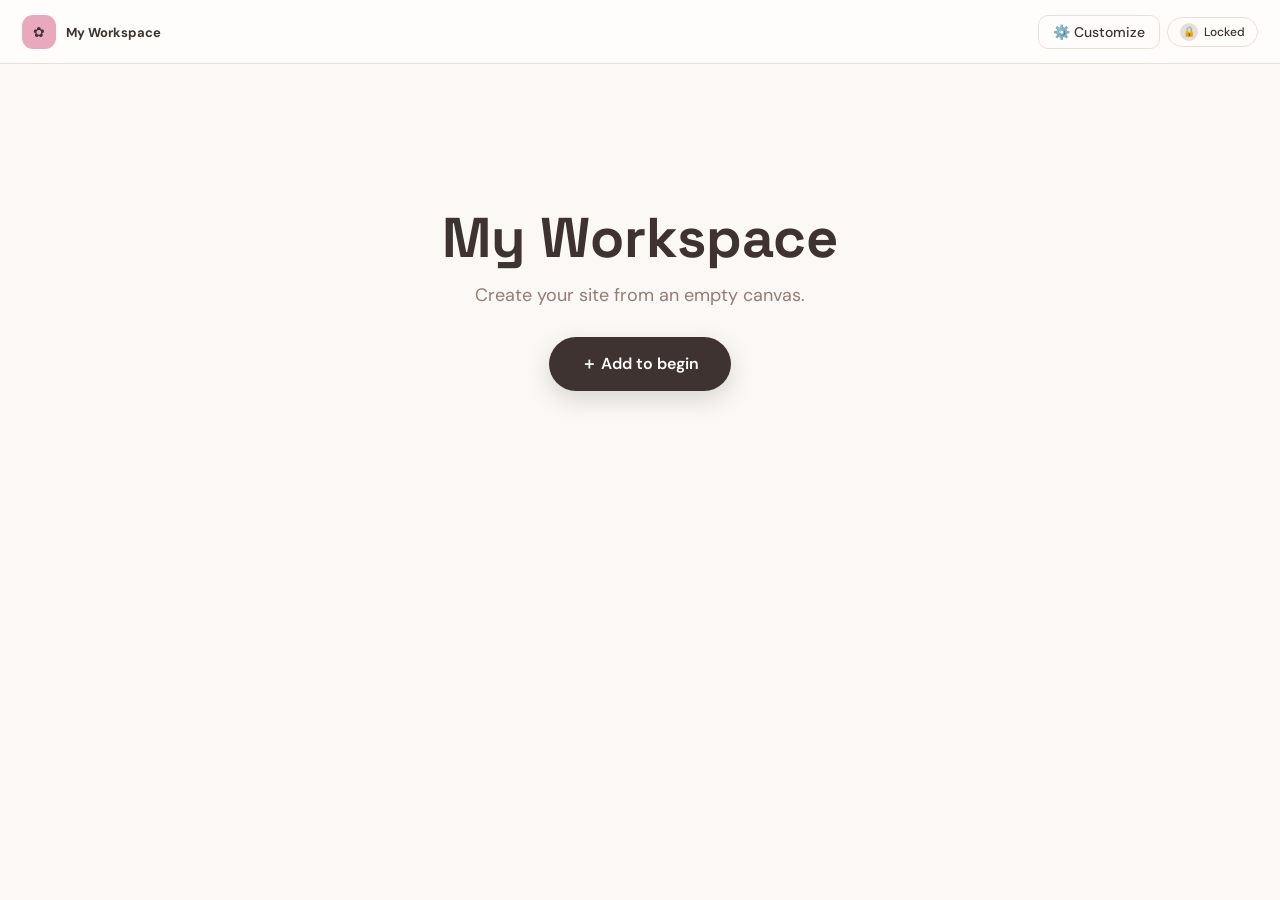
<file: index.html>
<!doctype html>
<html lang="en">
<head>
<meta charset="utf-8">
<meta name="viewport" content="width=device-width, initial-scale=1">
<title>Student Workspace</title>
<link rel="preconnect" href="https://fonts.googleapis.com">
<link rel="preconnect" href="https://fonts.gstatic.com" crossorigin>
<link href="https://fonts.googleapis.com/css2?family=Cormorant+Garamond:wght@500;600;700&family=DM+Sans:wght@400;500;600;700&family=Inter:wght@400;500;600&family=Space+Grotesk:wght@400;500;600&display=swap" rel="stylesheet">
<style>
:root {
  /* Default Customization Variables */
  --bg: #fcf8f5;
  --paper: #fffdfb;
  --ink: #3e3331;
  --muted: #927c76;
  --line: #eaded8;
  --accent: #a87665;
  --shadow: 0 12px 35px rgba(78,55,48,.07);
  --r: 18px; /* Corner style */
  --font-main: "DM Sans", sans-serif;
  --font-head: "Cormorant Garamond", serif;
  --spacing-mod: 1;
}

* { box-sizing: border-box; }
html { scroll-behavior: smooth; }
body { 
  margin: 0; 
  background: var(--bg); 
  color: var(--ink); 
  font-family: var(--font-main); 
  font-size: 14px; 
  transition: background 0.3s ease;
}
button, input, textarea, select { font: inherit; color: inherit; }
button { cursor: pointer; }
a { color: inherit; }

/* Navigation & App Bar */
.appbar { position: sticky; top: 0; z-index: 100; height: 64px; display: flex; align-items: center; gap: 16px; padding: 0 22px; background: rgba(255,253,251,.94); backdrop-filter: blur(16px); border-bottom: 1px solid var(--line); }
.brand { display: flex; align-items: center; gap: 10px; min-width: 190px; }
.brand-mark { width: 34px; height: 34px; border-radius: 11px; background: #e8a8bd; display: grid; place-items: center; }
.brand strong { font-size: 13px; }

.actions { display: flex; align-items: center; gap: 7px; margin-left: auto; }
.soft-btn { border: 1px solid var(--line); background: var(--paper); border-radius: 10px; height: 34px; padding: 0 14px; font-weight: 500; transition: 0.2s; }
.soft-btn:hover { box-shadow: 0 5px 15px rgba(70,45,40,.08); transform: translateY(-1px); }
.icon-btn { border: 1px solid var(--line); background: var(--paper); border-radius: 10px; height: 34px; min-width: 34px; padding: 0 10px; }

.lock { display: flex; align-items: center; gap: 6px; border: 1px solid var(--line); background: var(--paper); border-radius: 999px; padding: 5px 12px; font-size: 12px; font-weight: 500;}
.lock-dot { width: 18px; height: 18px; border-radius: 50%; display: grid; place-items: center; background: #e8ddd8; font-size: 10px; }
.lock.unlocked .lock-dot { background: #dff3d3; }

/* Empty Canvas Hero */
.empty-canvas { text-align: center; padding: 12vh 20px; display: flex; flex-direction: column; align-items: center; justify-content: center; }
.empty-canvas h1 { font-family: var(--font-head); font-size: 56px; margin: 0 0 10px; color: var(--ink); }
.empty-canvas p { color: var(--muted); font-size: 18px; margin: 0 0 30px; }
.add-big-btn { background: var(--ink); color: #fff; border: none; padding: 16px 32px; border-radius: 999px; font-size: 16px; font-weight: 600; display: inline-flex; align-items: center; gap: 8px; transition: 0.2s; box-shadow: 0 8px 24px rgba(0,0,0,0.15); }
.add-big-btn:hover { transform: translateY(-2px); box-shadow: 0 12px 32px rgba(0,0,0,0.2); }

/* Core Layout Shell */
.shell { max-width: 1240px; margin: 0 auto; padding: calc(30px * var(--spacing-mod)) 24px 70px; }
.grid { display: grid; grid-template-columns: repeat(12, minmax(0, 1fr)); gap: calc(16px * var(--spacing-mod)); align-items: stretch; }

/* Widget Blocks */
.block { grid-column: span 12; position: relative; background: var(--widget-bg, var(--paper)); border: 1px solid var(--line); border-radius: var(--r); padding: calc(20px * var(--spacing-mod)); box-shadow: var(--shadow); display: flex; flex-direction: column; transition: transform 0.2s, box-shadow 0.2s; }
.w12 { grid-column: span 12; } .w8 { grid-column: span 8; } .w6 { grid-column: span 6; } .w4 { grid-column: span 4; } .w3 { grid-column: span 3; }
.unlocked .block { cursor: grab; }
.unlocked .block:active { cursor: grabbing; }
.unlocked .block:hover { transform: translateY(-2px); box-shadow: 0 15px 38px rgba(78,55,48,.09); outline: 2px dashed #dca7b7; outline-offset: 4px; }

.block-head { display: flex; justify-content: space-between; align-items: center; margin-bottom: 12px; }
.block-title { font-size: 11px; letter-spacing: 1.5px; text-transform: uppercase; color: var(--muted); font-weight: 700; }
.block-menu { display: none; gap: 4px; }
.unlocked .block:hover .block-menu { display: flex; }
.block-menu button { border: 1px solid var(--line); background: #fff; border-radius: 8px; width: 28px; height: 28px; font-size: 12px; }

/* Custom Widget Menu */
.custom-menu { position: fixed; z-index: 300; left: 50%; bottom: 24px; transform: translateX(-50%); display: none; background: rgba(255,253,251,0.95); backdrop-filter: blur(10px); border: 1px solid var(--line); box-shadow: 0 20px 50px rgba(70,45,40,.15); border-radius: 16px; padding: 12px; gap: 8px; flex-wrap: wrap; max-width: 600px; justify-content: center;}
.unlocked .custom-menu.show { display: flex; }
.custom-menu button { border: 1px solid var(--line); background: #fff; border-radius: 10px; padding: 10px 14px; font-size: 13px; font-weight: 500; transition: 0.15s; display: flex; align-items: center; gap: 6px; }
.custom-menu button:hover { background: #f2dce2; border-color: #e8a8bd; color: #8f5e67; }

/* Modals */
.modal-backdrop { position: fixed; inset: 0; z-index: 500; display: none; align-items: center; justify-content: center; padding: 16px; background: rgba(54,38,36,.3); backdrop-filter: blur(5px); }
.modal-backdrop.open { display: flex; }
.modal { width: min(500px, 96vw); background: var(--paper); border: 1px solid var(--line); border-radius: 24px; box-shadow: 0 30px 80px rgba(54,38,36,.2); overflow: hidden; }
.modal-head { padding: 20px 24px; border-bottom: 1px solid var(--line); display: flex; justify-content: space-between; align-items: center; }
.modal-head h3 { margin: 0; font-family: var(--font-head); font-size: 26px; }
.modal-body { padding: 24px; max-height: 60vh; overflow-y: auto; }
.modal-foot { padding: 16px 24px; border-top: 1px solid var(--line); display: flex; justify-content: flex-end; gap: 10px; background: #faf8f6; }

/* Settings Form */
.field { margin-bottom: 16px; }
.field label { display: block; font-size: 11px; text-transform: uppercase; letter-spacing: 1px; color: var(--muted); margin-bottom: 6px; font-weight: 600;}
.field input, .field select { width: 100%; border: 1px solid var(--line); background: #fff; border-radius: 12px; padding: 12px; outline: none; transition: 0.2s; }
.field input:focus, .field select:focus { border-color: var(--accent); box-shadow: 0 0 0 3px rgba(168, 118, 101, 0.1); }
.grid2 { display: grid; grid-template-columns: 1fr 1fr; gap: 12px; }

/* Resizing and specific widgets */
.resize-handle { display: none; position: absolute; right: 8px; bottom: 8px; width: 16px; height: 16px; border-right: 2px solid #c89aaa; border-bottom: 2px solid #c89aaa; cursor: nwse-resize; }
.unlocked .block:hover .resize-handle { display: block; }

.widget-content { font-size: 15px; line-height: 1.6; outline: none; }
.widget-content[contenteditable="true"]:empty:before { content: attr(placeholder); color: #bbb; }
</style>
</head>
<body>

<header class="appbar">
  <div class="brand">
    <div class="brand-mark">✿</div>
    <div><strong id="site-name-display">My Workspace</strong></div>
  </div>
  <div class="actions">
    <button class="soft-btn" onclick="openCustomize()">⚙️ Customize</button>
    <button class="lock" id="lockBtn" onclick="toggleLock()">
      <span class="lock-dot" id="lockDot">🔒</span>
      <span id="lockText">Locked</span>
    </button>
  </div>
</header>

<main class="shell" id="app"></main>

<!-- Unified Add Menu -->
<div class="custom-menu" id="customMenu">
  <button onclick="createWidget('text')">T Text</button>
  <button onclick="createWidget('image')">▧ Image</button>
  <button onclick="createWidget('countdown')">◷ Countdown</button>
  <button onclick="createWidget('calendar')">◫ Calendar</button>
  <button onclick="createWidget('dashboard')">▣ Dashboard</button>
  <button onclick="createWidget('classes')">📚 Classes</button>
  <button onclick="createWidget('assignments')">📝 Assignments</button>
  <button onclick="createWidget('goals')">🎯 Goals</button>
  <button onclick="createWidget('portfolio')">✦ Portfolio</button>
  <button onclick="createWidget('embed')">↗ Embed</button>
  <button onclick="createWidget('callout')">💡 Callout</button>
  <button onclick="createWidget('divider')">― Divider</button>
  <button onclick="createWidget('blank')">⬜ Blank</button>
</div>

<!-- Modal Container -->
<div class="modal-backdrop" id="backdrop" onclick="if(event.target===this) closeModal()">
  <div class="modal" id="modal"></div>
</div>

<script>
// The True Blank Canvas Data Model
const defaultStarter = {
  title: "My Workspace",
  widgets: [], // Zero widgets to start
  classes: [],
  assignments: [],
  goals: [],
  events: [],
  settings: {
    fontHead: 'DM Sans',
    fontBody: 'DM Sans',
    corners: '18px',
    bg: '#fcf8f5',
    spacing: '1'
  }
};

let data = load();
let unlocked = true; // Start unlocked so they can build immediately
let draggedWidgetId = null;

function load() {
  try {
    let raw = localStorage.getItem('student-canvas-v1');
    if (raw) return JSON.parse(raw);
  } catch (e) {}
  return JSON.parse(JSON.stringify(defaultStarter));
}

function save() {
  localStorage.setItem('student-canvas-v1', JSON.stringify(data));
  applySettings();
}

function uid() { return 'w_' + Math.random().toString(36).substr(2, 9); }
function esc(str) { return String(str).replace(/[&<>"']/g, m => ({'&':'&amp;','<':'&lt;','>':'&gt;','"':'&quot;',"'":'&#39;'}[m])); }

function applySettings() {
  const root = document.documentElement;
  const s = data.settings;
  root.style.setProperty('--font-head', s.fontHead === 'Serif' ? '"Cormorant Garamond", serif' : '"Space Grotesk", sans-serif');
  root.style.setProperty('--font-main', s.fontBody === 'Inter' ? '"Inter", sans-serif' : '"DM Sans", sans-serif');
  root.style.setProperty('--r', s.corners);
  root.style.setProperty('--bg', s.bg);
  root.style.setProperty('--spacing-mod', s.spacing);
  document.getElementById('site-name-display').innerText = data.title;
}

function toggleLock() {
  unlocked = !unlocked;
  document.body.classList.toggle('unlocked', unlocked);
  document.getElementById('lockText').textContent = unlocked ? 'Editing' : 'Locked';
  document.getElementById('lockDot').textContent = unlocked ? '✎' : '🔒';
  if(!unlocked) document.getElementById('customMenu').classList.remove('show');
  render();
}

function render() {
  applySettings();
  const app = document.getElementById('app');
  
  if (data.widgets.length === 0) {
    // The Empty Canvas Experience
    app.innerHTML = `
      <div class="empty-canvas">
        <h1 contenteditable="${unlocked}" onblur="data.title=this.innerText; save(); render();">${esc(data.title)}</h1>
        <p>Create your site from an empty canvas.</p>
        ${unlocked ? `<button class="add-big-btn" onclick="document.getElementById('customMenu').classList.toggle('show')">＋ Add to begin</button>` : ''}
      </div>
    `;
    return;
  }

  // Render Grid
  let html = `<div class="grid">`;
  data.widgets.forEach((w, index) => {
    html += renderWidget(w);
  });
  html += `</div>`;
  
  // Bottom add strip if unlocked
  if (unlocked) {
    html += `<div style="margin-top: 40px; text-align: center;">
      <button class="soft-btn" onclick="document.getElementById('customMenu').classList.toggle('show')">＋ Add Widget</button>
    </div>`;
  }
  
  app.innerHTML = html;
}

function renderWidget(w) {
  let content = '';
  switch(w.type) {
    case 'text':
      content = `<div class="widget-content" ${unlocked ? 'contenteditable="true"' : ''} placeholder="Start typing here..." onblur="updateWidgetData('${w.id}', 'content', this.innerText)">${esc(w.content || '')}</div>`;
      break;
    case 'callout':
      content = `<div style="display:flex; gap:12px; background: rgba(0,0,0,0.03); padding: 16px; border-radius: 12px;">
        <span style="font-size: 24px">💡</span>
        <div class="widget-content" ${unlocked ? 'contenteditable="true"' : ''} placeholder="Type a callout..." onblur="updateWidgetData('${w.id}', 'content', this.innerText)">${esc(w.content || '')}</div>
      </div>`;
      break;
    case 'divider':
      content = `<hr style="border: 0; border-top: 1px solid var(--line); margin: 10px 0;">`;
      break;
    case 'countdown':
      content = `
        <div style="font-size: 11px; color: var(--muted); text-transform: uppercase;">${esc(w.title || 'Countdown')}</div>
        <div style="font-size: 32px; font-weight: 600; margin: 8px 0; font-family: var(--font-head);">${w.days || 0} Days</div>
        ${unlocked ? `<input type="date" style="border:1px solid var(--line); border-radius:6px; padding:4px;" value="${w.targetDate || ''}" onchange="updateWidgetData('${w.id}', 'targetDate', this.value)">` : ''}
      `;
      break;
    default:
      content = `<div style="color: var(--muted); text-align:center; padding: 20px;">[ ${w.type.toUpperCase()} WIDGET ]<br><small>Configure in settings</small></div>`;
  }

  return `
    <div class="block w${w.size || 12}" id="${w.id}" draggable="${unlocked}" ondragstart="dragStart(event, '${w.id}')" ondragover="allowDrop(event)" ondrop="drop(event, '${w.id}')" style="background: ${w.bgColor || 'var(--paper)'}">
      ${unlocked ? `
      <div class="block-menu" style="position:absolute; top: 12px; right: 12px;">
        <button onclick="changeWidgetColor('${w.id}')">🎨</button>
        <button onclick="deleteWidget('${w.id}')">×</button>
      </div>
      ` : ''}
      ${content}
      ${unlocked ? `<div class="resize-handle" onmousedown="initResize(event, '${w.id}')"></div>` : ''}
    </div>
  `;
}

// Widget Operations
function createWidget(type) {
  const w = {
    id: uid(),
    type: type,
    size: (type === 'divider' || type === 'text') ? 12 : 6,
    content: '',
    bgColor: 'var(--paper)'
  };
  data.widgets.push(w);
  document.getElementById('customMenu').classList.remove('show');
  save();
  render();
  setTimeout(() => { document.getElementById(w.id).scrollIntoView({behavior: 'smooth', block: 'center'}); }, 50);
}

function updateWidgetData(id, key, value) {
  let w = data.widgets.find(x => x.id === id);
  if(w) { w[key] = value; save(); }
}

function deleteWidget(id) {
  data.widgets = data.widgets.filter(x => x.id !== id);
  save();
  render();
}

function changeWidgetColor(id) {
  let w = data.widgets.find(x => x.id === id);
  const colors = ['var(--paper)', '#f5dce5', '#dff3d3', '#e4eff8', '#eee6f4', '#3e3331'];
  let idx = colors.indexOf(w.bgColor);
  w.bgColor = colors[(idx + 1) % colors.length];
  if(w.bgColor === '#3e3331') w.color = '#fff'; // dark mode text
  save();
  render();
}

// Drag & Drop Reordering
function dragStart(e, id) { draggedWidgetId = id; }
function allowDrop(e) { e.preventDefault(); }
function drop(e, targetId) {
  e.preventDefault();
  if (draggedWidgetId === targetId) return;
  const oldIdx = data.widgets.findIndex(w => w.id === draggedWidgetId);
  const newIdx = data.widgets.findIndex(w => w.id === targetId);
  const [removed] = data.widgets.splice(oldIdx, 1);
  data.widgets.splice(newIdx, 0, removed);
  save();
  render();
}

// Global Customization Engine
function openCustomize() {
  const s = data.settings;
  const html = `
    <div class="modal-head">
      <h3>Customize Workspace</h3>
      <button class="icon-btn" onclick="closeModal()">×</button>
    </div>
    <div class="modal-body">
      <div class="grid2">
        <div class="field">
          <label>Heading Font</label>
          <select id="set-fontHead">
            <option value="Sans" ${s.fontHead === 'Sans' ? 'selected' : ''}>Modern Sans</option>
            <option value="Serif" ${s.fontHead === 'Serif' ? 'selected' : ''}>Classic Serif</option>
          </select>
        </div>
        <div class="field">
          <label>Body Font</label>
          <select id="set-fontBody">
            <option value="DM Sans" ${s.fontBody === 'DM Sans' ? 'selected' : ''}>DM Sans</option>
            <option value="Inter" ${s.fontBody === 'Inter' ? 'selected' : ''}>Inter</option>
          </select>
        </div>
        <div class="field">
          <label>Corner Style</label>
          <select id="set-corners">
            <option value="18px" ${s.corners === '18px' ? 'selected' : ''}>Rounded</option>
            <option value="8px" ${s.corners === '8px' ? 'selected' : ''}>Slightly Rounded</option>
            <option value="0px" ${s.corners === '0px' ? 'selected' : ''}>Square</option>
          </select>
        </div>
        <div class="field">
          <label>Spacing</label>
          <select id="set-spacing">
            <option value="0.6" ${s.spacing === '0.6' ? 'selected' : ''}>Compact</option>
            <option value="1" ${s.spacing === '1' ? 'selected' : ''}>Normal</option>
            <option value="1.5" ${s.spacing === '1.5' ? 'selected' : ''}>Spacious</option>
          </select>
        </div>
      </div>
      <div class="field" style="margin-top: 16px;">
        <label>Background Color</label>
        <div style="display: flex; gap: 10px;">
          <input type="color" id="set-bg" value="${s.bg}" style="height: 44px; padding: 4px;">
        </div>
      </div>
    </div>
    <div class="modal-foot">
      <button class="soft-btn" onclick="saveCustomize()">Apply Changes</button>
    </div>
  `;
  document.getElementById('modal').innerHTML = html;
  document.getElementById('backdrop').classList.add('open');
}

function saveCustomize() {
  data.settings.fontHead = document.getElementById('set-fontHead').value;
  data.settings.fontBody = document.getElementById('set-fontBody').value;
  data.settings.corners = document.getElementById('set-corners').value;
  data.settings.spacing = document.getElementById('set-spacing').value;
  data.settings.bg = document.getElementById('set-bg').value;
  save();
  closeModal();
  render();
}

function closeModal() {
  document.getElementById('backdrop').classList.remove('open');
}

// Initialization
document.body.classList.add('unlocked');
render();
</script>
</body>
</html>
</file>
